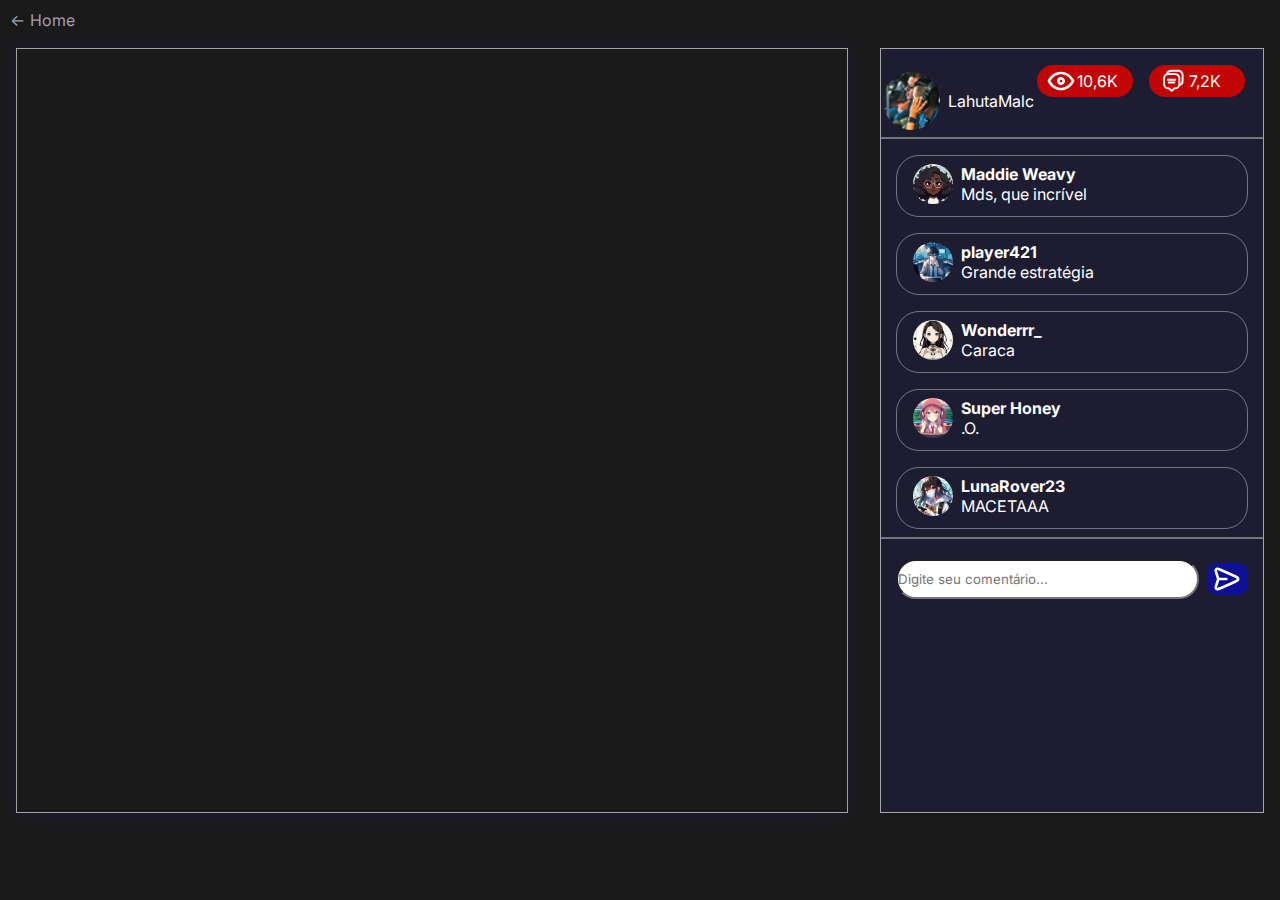
<file: stream.html>
<!DOCTYPE html>
<html lang="pt-br">
<head>
    <meta charset="UTF-8">
    <meta name="viewport" content="width=device-width, initial-scale=1.0">
    <link rel="stylesheet" href="assets/css/stream.css">
    <title>FIPP GAMES</title>
    <link rel="icon" type="image/x-icon" href="assets/imgs/favicon.ico" />
    <meta
    name="keywords"
    content="FIPP Games, jogos, competições, esports, torneios, gaming, campeonato, FIPP"
  />
</head>
<body>
    <a href="index.html" class="back-to-home">
        <p class="back-text"><span class="arrow">&#8592;</span>Home</p>
      </a>
    <section class="stream">
        <section class="video">
            <iframe width="100%" height="100%" src="https://www.youtube.com/embed/MSAv87XaaeI?si=5pfqov9j1Tykdj4t" title="YouTube video player" frameborder="0" allow="accelerometer; autoplay; clipboard-write; encrypted-media; gyroscope; picture-in-picture; web-share" allowfullscreen></iframe>

        </section>
        <section class="side-bar">
            <div class="infos">

                <div class="streamer">
                    <img src="assets/images/avatar-03.jpg" alt="ícone Streamer"> LahutaMalc
                </div>
                <div class="datas">
                    <div class="info">
                        <img src="assets/imgs/view-eye-svgrepo-com.svg" alt="">10,6K
                    </div>
                    <div class="info">
                        <img src="assets/imgs/comments-lines-svgrepo-com.svg" alt="">7,2K
                    </div>
                </div>
            </div>
            <div class="content">
                <div class="comments">
                    <div class="box-comment">
                        <div class="img-user"> 
                            <img src="assets/imgs/perso1.jpg" alt="Personagem foto"> 
                        </div>
                        <div class="content-comment">
                            <div class="name-user">
                                Maddie Weavy
                            </div>
                            Mds, que incrível 
                        </div>
                    </div>
                    <div class="box-comment">
                        <div class="img-user"> 
                            <img src="assets/imgs/perso2.jpg" alt="Personagem foto"> 
                        </div>
                        <div class="content-comment">
                            <div class="name-user">
                                player421
                            </div>
                            Grande estratégia 
                        </div>
                    </div>
                    <div class="box-comment">
                        <div class="img-user"> 
                            <img src="assets/imgs/perso3.jpg" alt="Personagem foto"> 
                        </div>
                        <div class="content-comment">
                            <div class="name-user">
                                Wonderrr_
                            </div>
                            Caraca 
                        </div>
                    </div>
                    <div class="box-comment">
                        <div class="img-user"> 
                            <img src="assets/imgs/perso4.jpg" alt="Personagem foto"> 
                        </div>
                        <div class="content-comment">
                            <div class="name-user">
                                Super Honey
                            </div>
                            .O. 
                        </div>
                    </div>
                    <div class="box-comment">
                        <div class="img-user"> 
                            <img src="assets/imgs/perso5.jpg" alt="Personagem foto"> 
                        </div>
                        <div class="content-comment">
                            <div class="name-user">
                                LunaRover23
                            </div>
                            MACETAAA
                        </div>
                    </div>
                    <div class="box-comment">
                        <div class="img-user"> 
                            <img src="assets/imgs/perso6.jpg" alt="Personagem foto"> 
                        </div>
                        <div class="content-comment">
                            <div class="name-user">
                                TechWiz42
                            </div>
                            UAU
                        </div>
                    </div>
                    <div class="box-comment">
                        <div class="img-user"> 
                            <img src="assets/imgs/perso7.jpg" alt="Personagem foto"> 
                        </div>
                        <div class="content-comment">
                            <div class="name-user">
                                StarGazer88
                            </div>
                            Tem meu rexxpeito
                        </div>
                    </div>
                </div>
            </div>
            <div class="do-comment">
                <div class="input-comment">
                    <input type="text" required placeholder="Digite seu comentário..." id="comment" name="comment">
                    <button><a href="#"><img src="assets/imgs/send-img.svg" alt="Enviar"></a></button>
                </div>
            </div>
        </section>
    </section>
    <!-- Scripts -->
    <!-- Bootstrap core JavaScript -->
    <script src="vendor/jquery/jquery.min.js"></script>
    <script src="vendor/bootstrap/js/bootstrap.min.js"></script>
    
    <script src="assets/js/isotope.min.js"></script>
    <script src="assets/js/owl-carousel.js"></script>
    <script src="assets/js/tabs.js"></script>
    <script src="assets/js/popup.js"></script>
    <script src="assets/js/custom.js"></script>
    <script src="assets/js/validation.js"></script>
</body>
</html>
</file>
<file: assets/css/stream.css>
@import url("https://fonts.googleapis.com/css2?family=Inter:wght@100..900&display=swap");
:root {
  --black: #1b1a1a;
  --royal_blue: #102688;
  --light_marine_blue: #2a2e5e;
  --blue_purple: #1e1c31;
  --purple: rgb(14, 16, 151);
  --white: #fff;
  --red: #c20606;
  ---light-white: #ffffff63;
}

* {
  padding: 0;
  margin: 0;
  box-sizing: border-box;
  font-family: "Inter", sans-serif;
}
body {
  width: 100%;
  height: 100vh;
  background-color: var(--black);
}
.stream {
  display: flex;
  padding-top: 3rem;
  justify-content: space-around;
}

.video {
  width: 65vw;
  height: 85vh;
  box-shadow: 0px 0px 20px 2px var(--blue_purple);
  border: 1px solid rgba(255, 255, 255, 0.6);
}

.side-bar {
  background-color: var(--blue_purple);
  height: 85vh;
  width: 30vw;
  border: 1px solid rgba(255, 255, 255, 0.6);
}

.infos {
  width: 100%;
  height: 10vh;
  display: flex;
  justify-content: space-around;
  padding-top: 1rem;
  border-bottom: 0.15rem solid var(---light-white);
}
.streamer {
  display: flex;
  align-items: center;
  color: var(--white);
}
.streamer img {
  border-radius: 50%;
  margin-right: 0.5rem;
  width: 80%;
  height: 80%;
}
.info {
  display: flex;
  align-items: center;
  background-color: var(--red);
  height: 2rem;
  width: 6rem;
  color: var(--white);
  border-radius: 23px;
  margin-right: 1rem;
}

.info img {
  width: 2rem;
  height: 2rem;
  margin-left: 0.5rem;
}

.datas {
  display: flex;
}

.content {
  height: 24rem;
  margin-top: 1rem;
  overflow-y: auto;
  overflow-x: hidden;
  border-bottom: 0.15rem solid var(---light-white);
}

.content::-webkit-scrollbar {
  width: 12px;
}

.content::-webkit-scrollbar-track {
  background: #353434;
  border-radius: 8px;
}

.content::-webkit-scrollbar-thumb {
  background: rgb(0, 0, 0);
  border-radius: 8px;
}

.box-comment {
  display: flex;
  width: 22rem;
  border: 1px solid;
  border-radius: 23px;
  border-color: var(---light-white);
  color: var(--white);
  padding-left: 1rem;
  padding-top: 0.5rem;
  padding-bottom: 0.5rem;
  margin: 0 auto;
  margin-bottom: 1rem;
}

.box-comment img {
  border-radius: 50%;
  height: 2.5rem;
  width: 2.5rem;
}
.infos-user {
  display: flex;
  align-items: center;
  justify-content: flex-start;
}

.name-user {
  font-weight: 700;
}

.content-comment {
  margin-left: 0.5rem;
}

.input-comment {
  display: flex;
  margin: 0 auto;
  width: 22rem;
  padding-top: 1.25rem;
  height: 2rem;
}
.input-comment input {
  height: 2.5rem;
  width: 22rem;
  border-radius: 23px;
}
.input-comment img {
  width: 2rem;
  height: 2rem;
}
.input-comment button {
  margin-top: 0.25rem;
  margin-left: 0.5rem;
  width: 3rem;
  height: 2rem;
  border-radius: 10px;
  border: none;
  cursor: pointer;
  background-color: var(--purple);
}

.input-comment button:hover {
  background-color: var(--light_marine_blue);
}

.input-comment button a {
  text-decoration: none;
  font-size: 0.93rem;
  font-style: 500;
  color: #fff;
}
.input-comment input:focus-visible {
  outline: 2px solid var(--purple);
  font-weight: 600;
}
.input-comment input:hover {
  background-color: rgb(218, 218, 218);
}

.back-to-home {
  text-decoration: none;
  position: absolute;
  top: 10px;
  left: 10px;
}

.back-to-home .back-text {
  font-size: 16px;
  color: rgba(223, 217, 242, 0.7);
  text-decoration: none;
  margin: 0;
  padding: 0;
  transition: all 0.3s ease;
}

.back-to-home .back-text:hover {
  color: #1c2e7e;
}

.back-to-home .arrow {
  margin-right: 5px;
}

.back-to-home:hover .arrow {
  transform: translateX(-5px);
}

@media screen and (max-width: 1024px) {
  .infos {
    padding-top: 0rem;
    flex-wrap: wrap;
    height: 13vh;
  }
  .datas {
    padding-top: 0.5rem;
  }
  .content {
    height: 60vh;
  }
  .box-comment {
    width: 28vw;
    height: 7vh;
    font-size: 1.2rem;
  }
  .box-comment img {
    border-radius: 50%;
    height: 2.8rem;
    width: 2.8rem;
  }
  .input-comment {
    width: 16rem;
    margin: 0 auto;
  }
  .input-comment input {
    width: 16rem;
  }
}

@media screen and (max-width: 768px) {
  .stream {
    display: flex;
    flex-wrap: wrap;
    padding-top: 3rem;
  }
  .video {
    width: 100vw;
    height: 40vh;
    box-shadow: 0px 0px 20px 2px var(--blue_purple);
  }
  .side-bar {
    width: 100vw;
  }

  .streamer {
    font-size: 1.75rem;
  }
  .datas {
    padding-top: 2rem;
  }

  .box-comment {
    width: 90vw;
    height: 9vh;
    font-size: 1.5rem;
  }
  .box-comment img {
    border-radius: 50%;
    height: 3.2rem;
    width: 3.2rem;
  }
  .infos {
    padding-top: 1.5rem;
  }
  .info img {
    width: 3rem;
    height: 3rem;
  }
  .info {
    font-size: 1.5rem;
    height: 3rem;
    width: 9rem;
    margin-left: 1rem;
  }
  .content {
    height: 20rem;
  }
  .do-comment {
    padding-top: 1rem;
  }
  .input-comment {
    width: 34rem;
  }
  .input-comment input {
    height: 3.5rem;
    width: 34rem;
    border-radius: 23px;
  }
  .input-comment button {
    width: 4rem;
    height: 3rem;
  }
}

@media screen and (max-width: 425px) {
  .infos {
    height: 9vh;
    margin-top: -1rem;
  }
  .info img {
    width: 1.5rem;
    height: 1.5rem;
  }
  .info {
    font-size: 1rem;
    height: 2rem;
    width: 5rem;
    margin-right: 1rem;
    margin-top: -1rem;
  }
  .streamer {
    font-size: 1rem;
  }
  .streamer img {
    width: 3rem;
    height: 3rem;
  }
  .content {
    height: 36vh;
  }
  .box-comment {
    width: 90vw;
    height: 7vh;
    font-size: 1.2rem;
  }
  .box-comment img {
    border-radius: 50%;
    height: 2.8rem;
    width: 2.8rem;
  }

  .input-comment {
    width: 20rem;
  }
  .input-comment input {
    height: 3.5rem;
    width: 20rem;
  }
}
</file>
